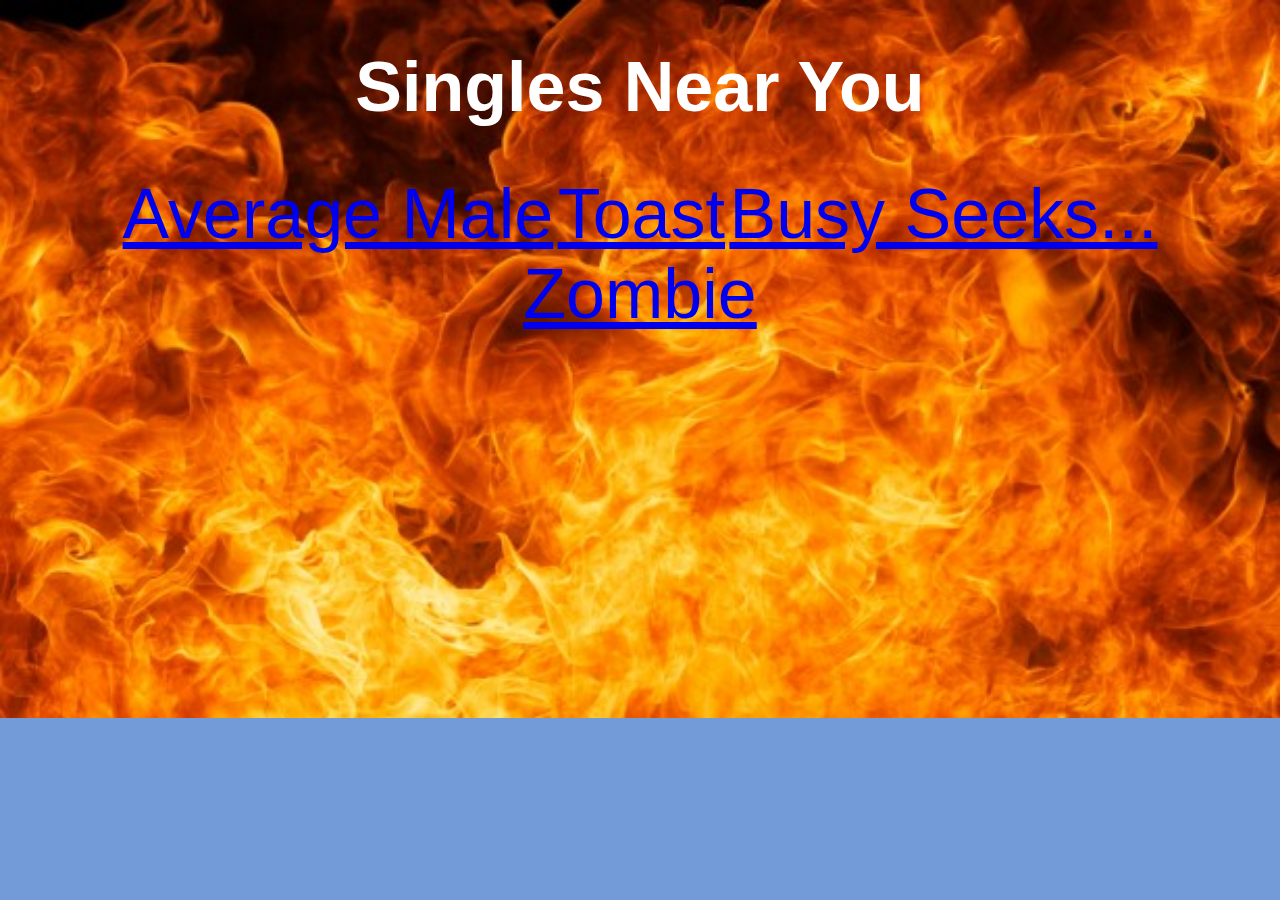
<file: index.html>
<!DOCTYPE html>
<html lang="en">
<head>
  <meta charset="UTF-8">
  <title>Profiles</title>
  <link rel="stylesheet" href="assets/stylesheet/style.css">
</head>
<body>
  <h1>Singles Near You</h1>
  <a href="man.html">Average Male</a>
  <a href="toast.html">Toast</a>
  <a href="unavailable.html">Busy Seeks...</a>
  <a href="zombie.html">Zombie</a>
</body>
</html>
</file>
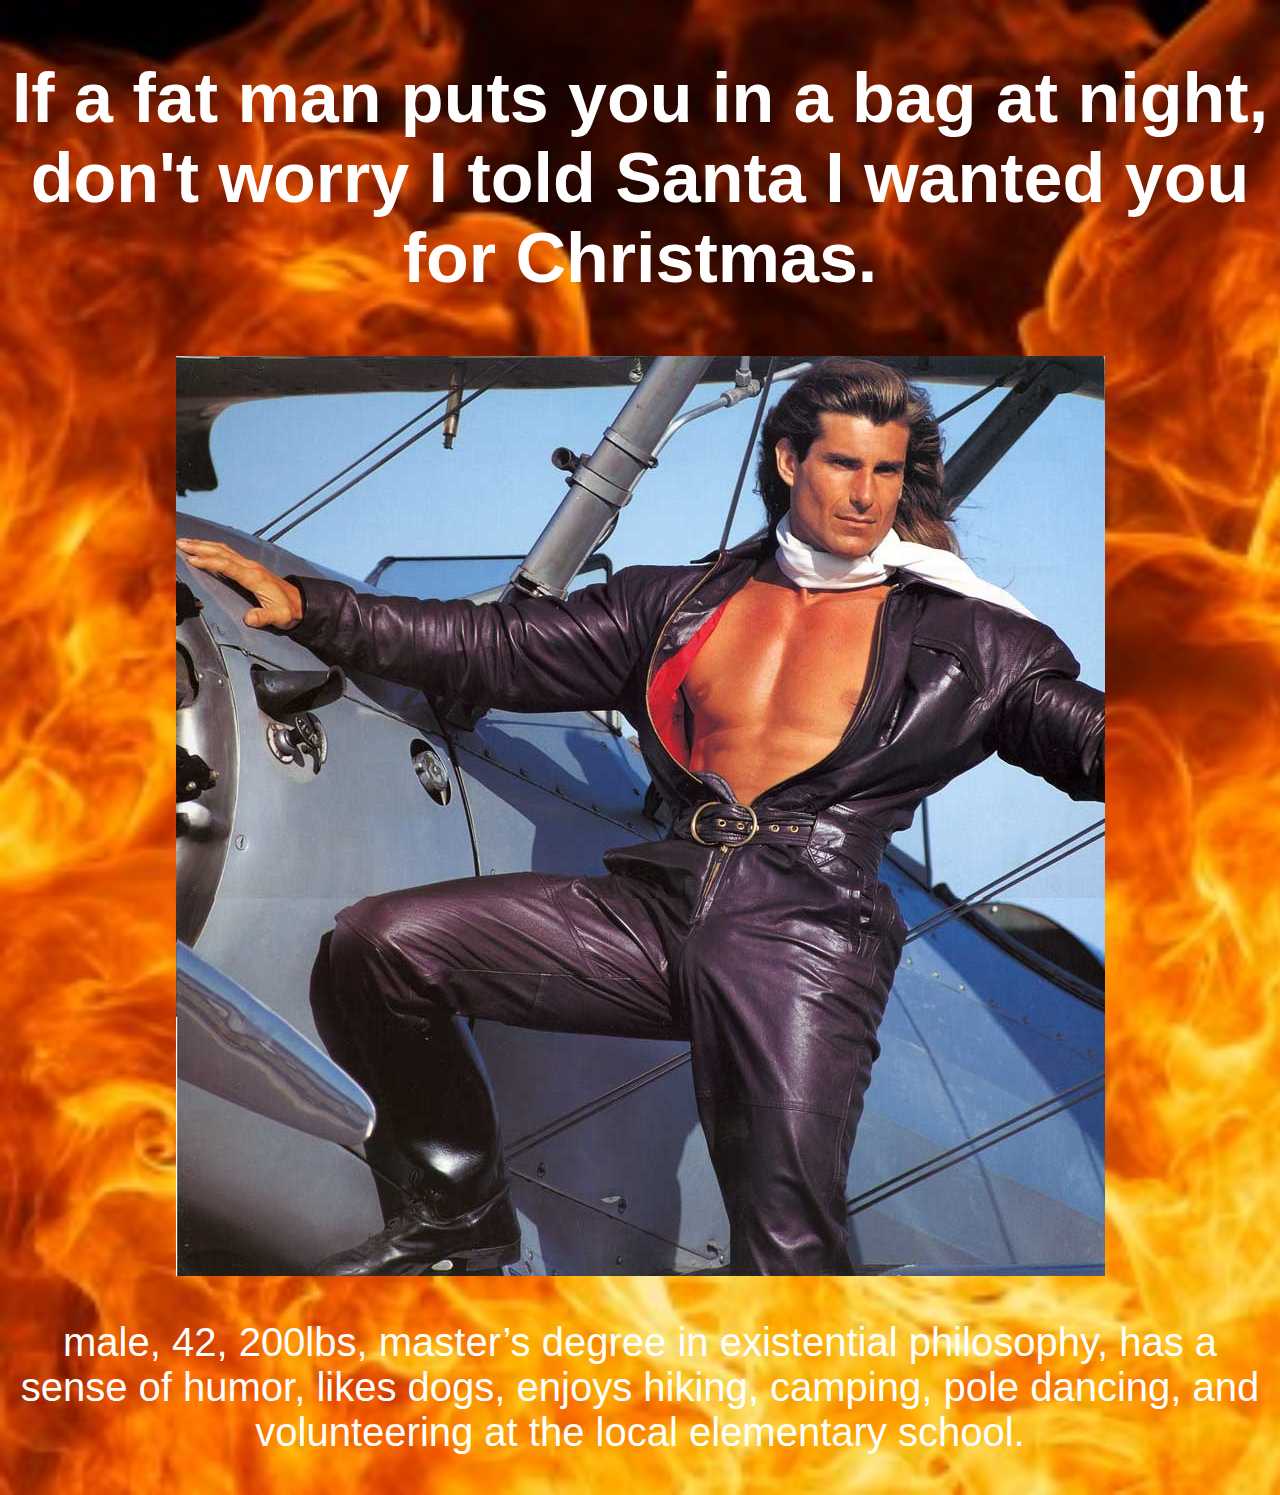
<file: man.html>
<!DOCTYPE html>
<html lang="en">
<head>
  <meta charset="UTF-8">
  <title>Average Male</title>
  <link rel="stylesheet" href="assets/stylesheet/style.css">
</head>
<body>
  <h2>If a fat man puts you in a bag at night, don't worry I told Santa I wanted you for Christmas.</h2>
  <img src="assets/images/man.jpg" alt="toast">

<p>male, 42, 200lbs, master’s degree in existential philosophy, has a sense of humor, likes dogs, enjoys hiking, camping, pole dancing, and volunteering at the local elementary school.</p>
</body>
</html>
</file>
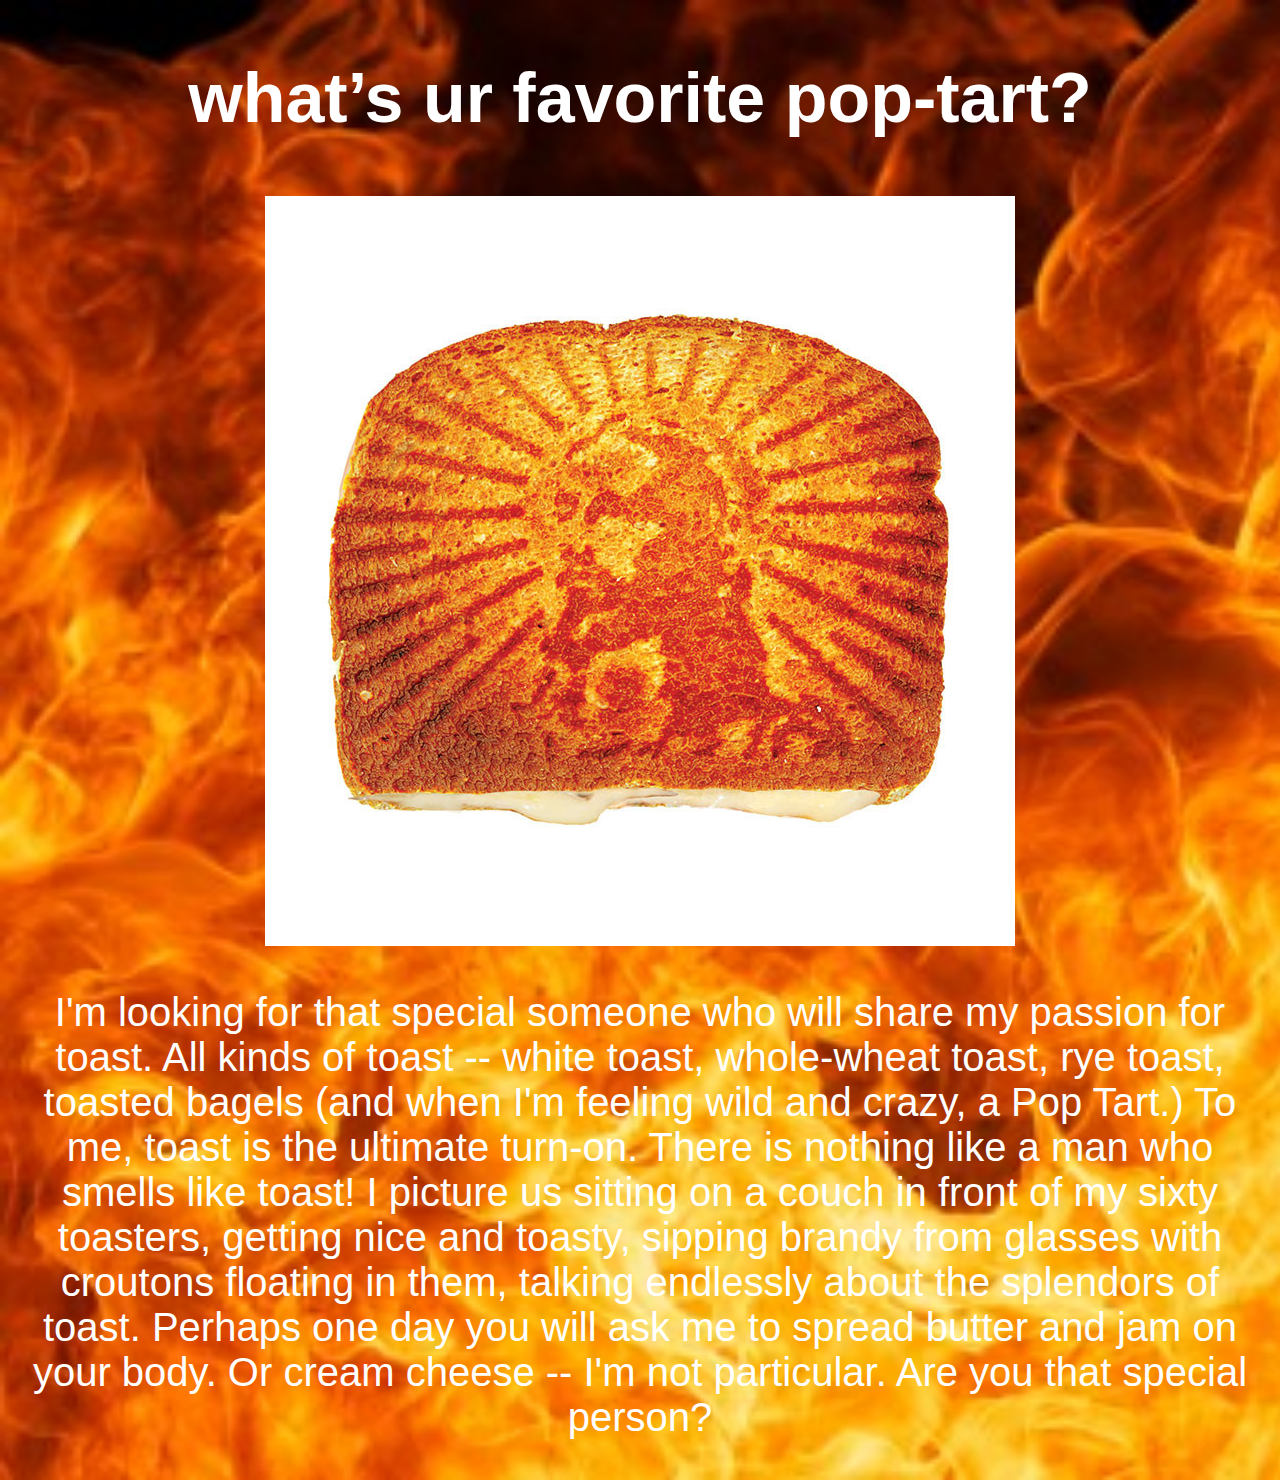
<file: toast.html>
<!DOCTYPE html>
<html lang="en">
<head>
  <meta charset="UTF-8">
  <title>Toast</title>
  <link rel="stylesheet" href="assets/stylesheet/style.css">
</head>
<body>
  <h2>what’s ur favorite pop-tart?</h2>
  <img src="assets/images/toast.jpg" alt="busy">
<p> I'm looking for that special someone who will share my passion for toast. All kinds of toast -- white toast, whole-wheat toast, rye toast, toasted bagels (and when I'm feeling wild and crazy, a Pop Tart.) To me, toast is the ultimate turn-on. There is nothing like a man who smells like toast! I picture us sitting on a couch in front of my sixty toasters, getting nice and toasty, sipping brandy from glasses with croutons floating in them, talking endlessly about the splendors of toast. Perhaps one day you will ask me to spread butter and jam on your body. Or cream cheese -- I'm not particular. Are you that special person?</p>
</body>
</html>
</file>
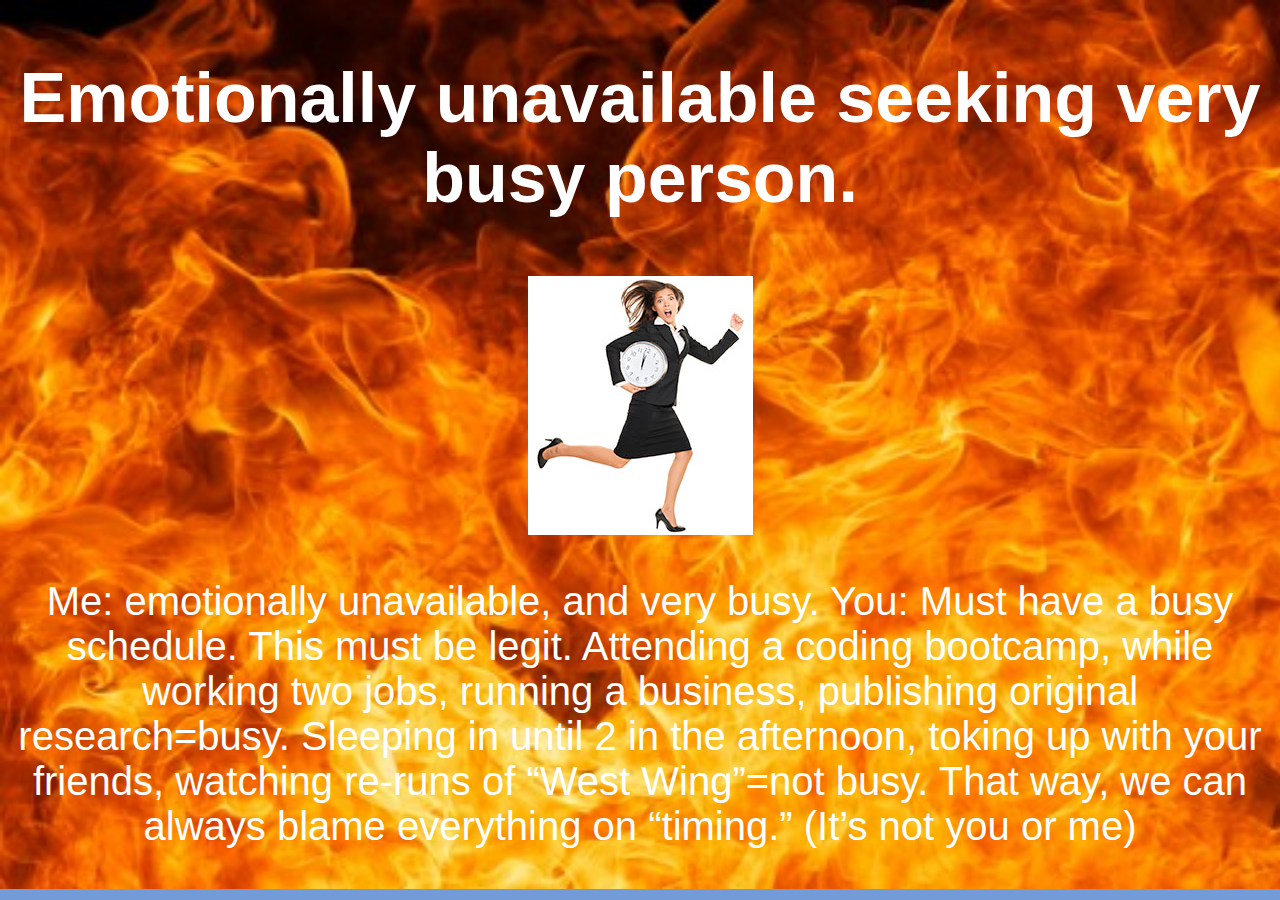
<file: unavailable.html>
<!DOCTYPE html>
<html lang="en">
<head>
  <meta charset="UTF-8">
  <title>I'm So Busy</title>
  <link rel="stylesheet" href="assets/stylesheet/style.css">

</head>
<body>
  <h2>Emotionally unavailable seeking very busy person.</h2>
  <img src="assets/images/woman.jpg" alt="busy">
    <br>
    <p>Me: emotionally unavailable, and very busy.
You: Must have a busy schedule. This must be legit. Attending a coding bootcamp, while working two jobs, running a business, publishing original research=busy. Sleeping in until 2 in the afternoon, toking up with your friends, watching re-runs of “West Wing”=not busy.
That way, we can always blame everything on “timing.” (It’s not you or me) </p>

</body>
</html>
</file>
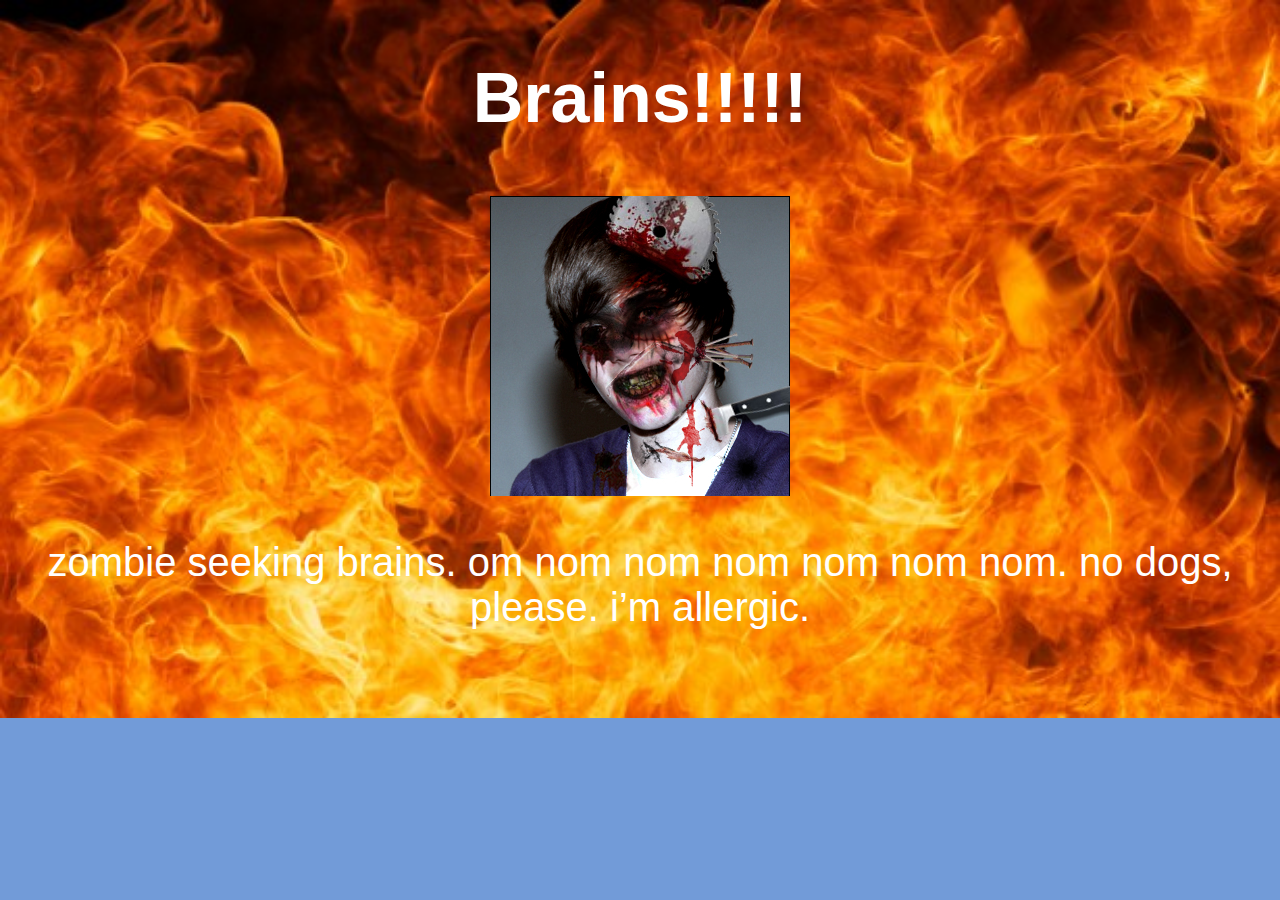
<file: zombie.html>
<!DOCTYPE html>
<html lang="en">
<head>
  <meta charset="UTF-8">
<title>Zombie!</title>
<link rel="stylesheet" href="assets/stylesheet/style.css">
</head>
<body>
  <h2>Brains!!!!!</h2>
  <img src="assets/images/zombie.jpg" alt="zombie">
  <p>zombie seeking brains. om nom nom nom nom nom nom. no dogs, please. i’m allergic.
</p>
</body>
</html>
</file>
<file: assets/stylesheet/style.css>
body  {
  text-align: center;
  background: url('../images/fire.jpg');
  background-size: cover;
  background-repeat: no-repeat;
  background-color: rgba(114,155,216,1);
  color: white;
  font-family: Tahoma, Geneva, sans-serif;
  }

h1 {
  font-size: 70px;
  font-family: Tahoma, Geneva, sans-serif;
}

h2 {
  font-size: 70px;
  font-family: Tahoma, Geneva, sans-serif;
}

a {
  font-size: 70px;
  font-family: Tahoma, Geneva, sans-serif;
}

p {
  font-size: 40px;
font-family: Tahoma, Geneva, sans-serif;

}
</file>
